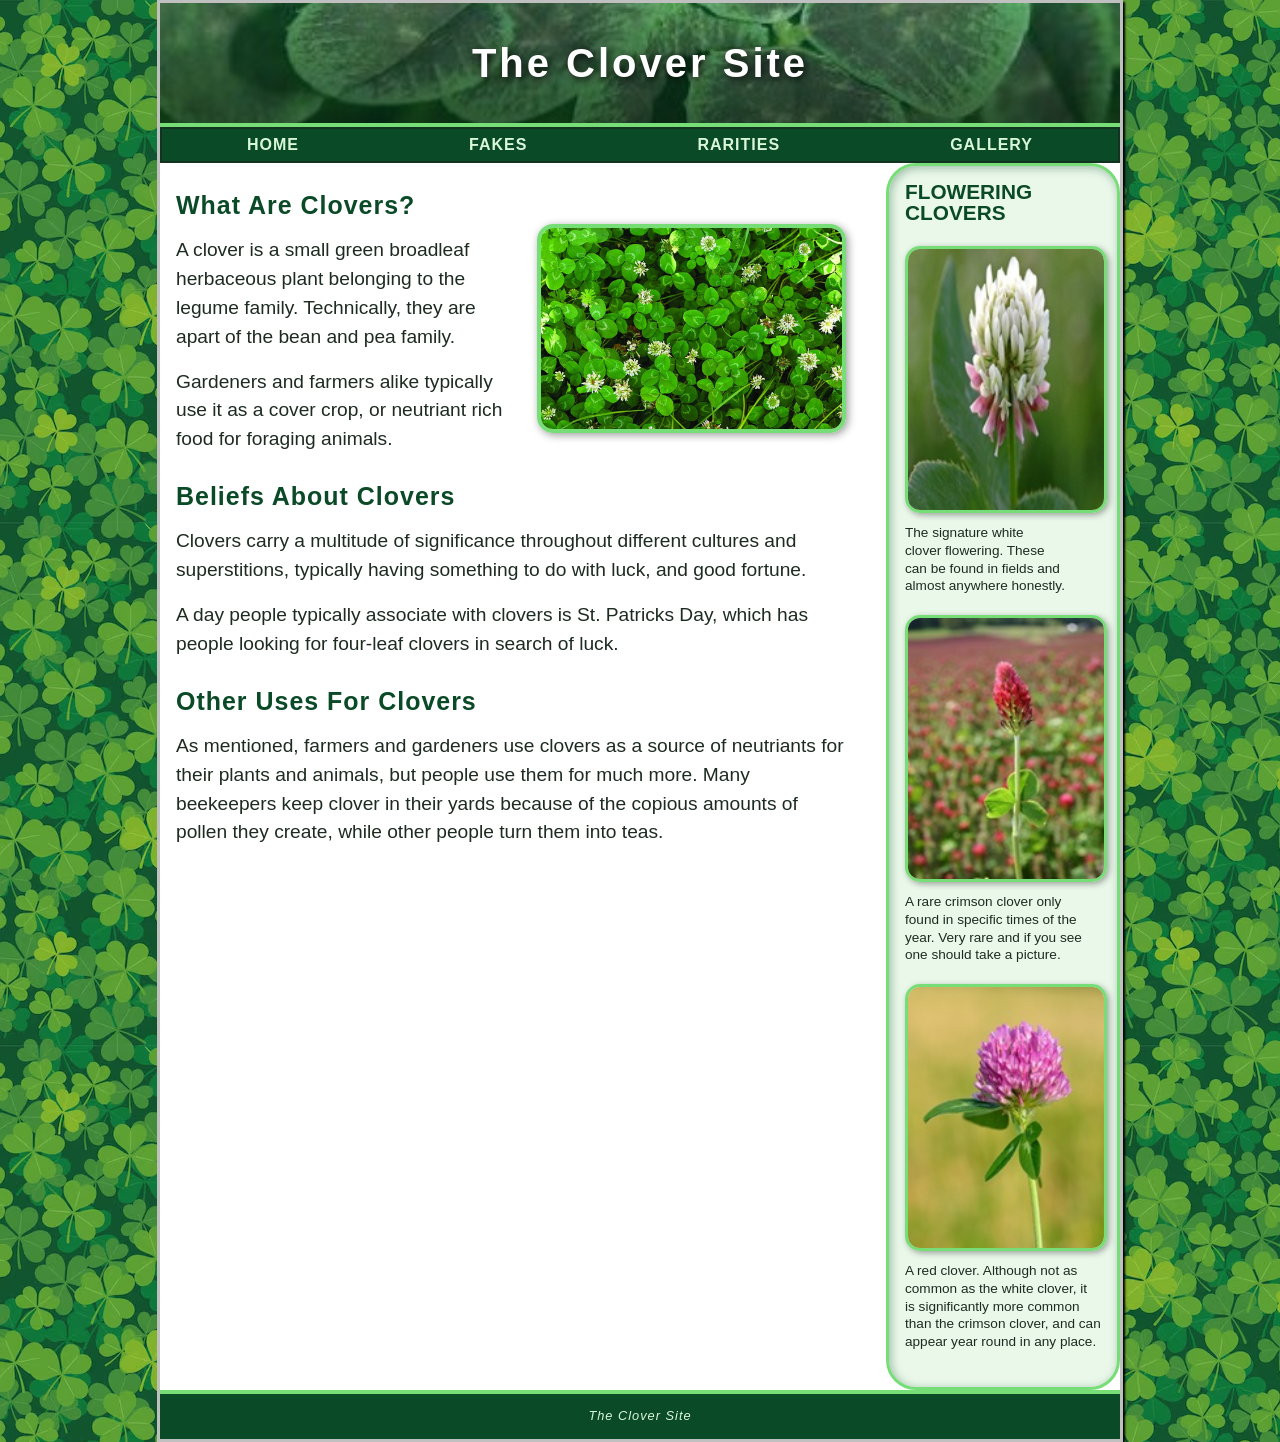
<file: index.html>
<!DOCTYPE html>
<html lang="en">
<head>
  <meta charset="UTF-8">
  <meta name="viewport" content="width=device-width, initial-scale=1.0">
  <title>The Clover Site</title>
  <link rel="stylesheet" href="reset.css">
  <link rel="stylesheet" href="main.css">
</head>


<body>
  <div class="wrapper">
  <header>
    <h1>The Clover Site</h1>
  </header>


  <nav>
    <ul>
    <li><a href="index.html">Home</a></li>
    <li><a href="fakes.html">Fakes</a></li>
    <li><a href="rarities.html">Rarities</a></li>
    <li><a href="gallery.html">Gallery</a></li>
    </ul>
  </nav>

  <main>
    <section class="left-column">
      <h2>What Are Clovers?</h2>
      <img src="images/cloverfield.png" alt="Field of clovers" class="pic-right">
      <p>A clover is a small green broadleaf herbaceous plant belonging to the legume family. Technically, they are apart of the bean and pea family.</p>
      <p>Gardeners and farmers alike typically use it as a cover crop, or neutriant rich food for foraging animals.</p>
      <h2>Beliefs About Clovers</h2>
      <p>Clovers carry a multitude of significance throughout different cultures and superstitions, typically having something to do with luck, and good fortune.</p>
      <p>A day people typically associate with clovers is St. Patricks Day, which has people looking for four-leaf clovers in search of luck.</p>
      <h2>Other Uses For Clovers</h2>
      <p>As mentioned, farmers and gardeners use clovers as a source of neutriants for their plants and animals, but people use them for much more. Many beekeepers keep clover in their yards because of the copious amounts of pollen they create, while other people turn them into teas.</p>
    </section>
  
  
  
  
  
  
    <section class="right-column">
      <h2>Flowering Clovers</h2>
      <figure>
        <img src="images/white-clover_800.jpg" alt="White Flowering Clover">
        <figcaption> The signature white clover flowering. These can be found in fields and almost anywhere honestly.</figcaption>
      </figure>
      
      <figure>
        <img src="images/crimsonclover.jpg" alt="Crimson Clover">
        <figcaption> A rare crimson clover only found in specific times of the year. Very rare and if you see one should take a picture.</figcaption>
      </figure>

      <figure>
        <img src="images/redclover.jpg" alt="Red Clover">
        <figcaption> A red clover. Although not as common as the white clover, it is significantly more common than the crimson clover, and can appear year round in any place.</figcaption>
      </figure>
    </section>
  
  
  
  </main>
  <footer>
    <small>The Clover Site</small>
  </footer>
  </div>

</body>
</html>
</file>
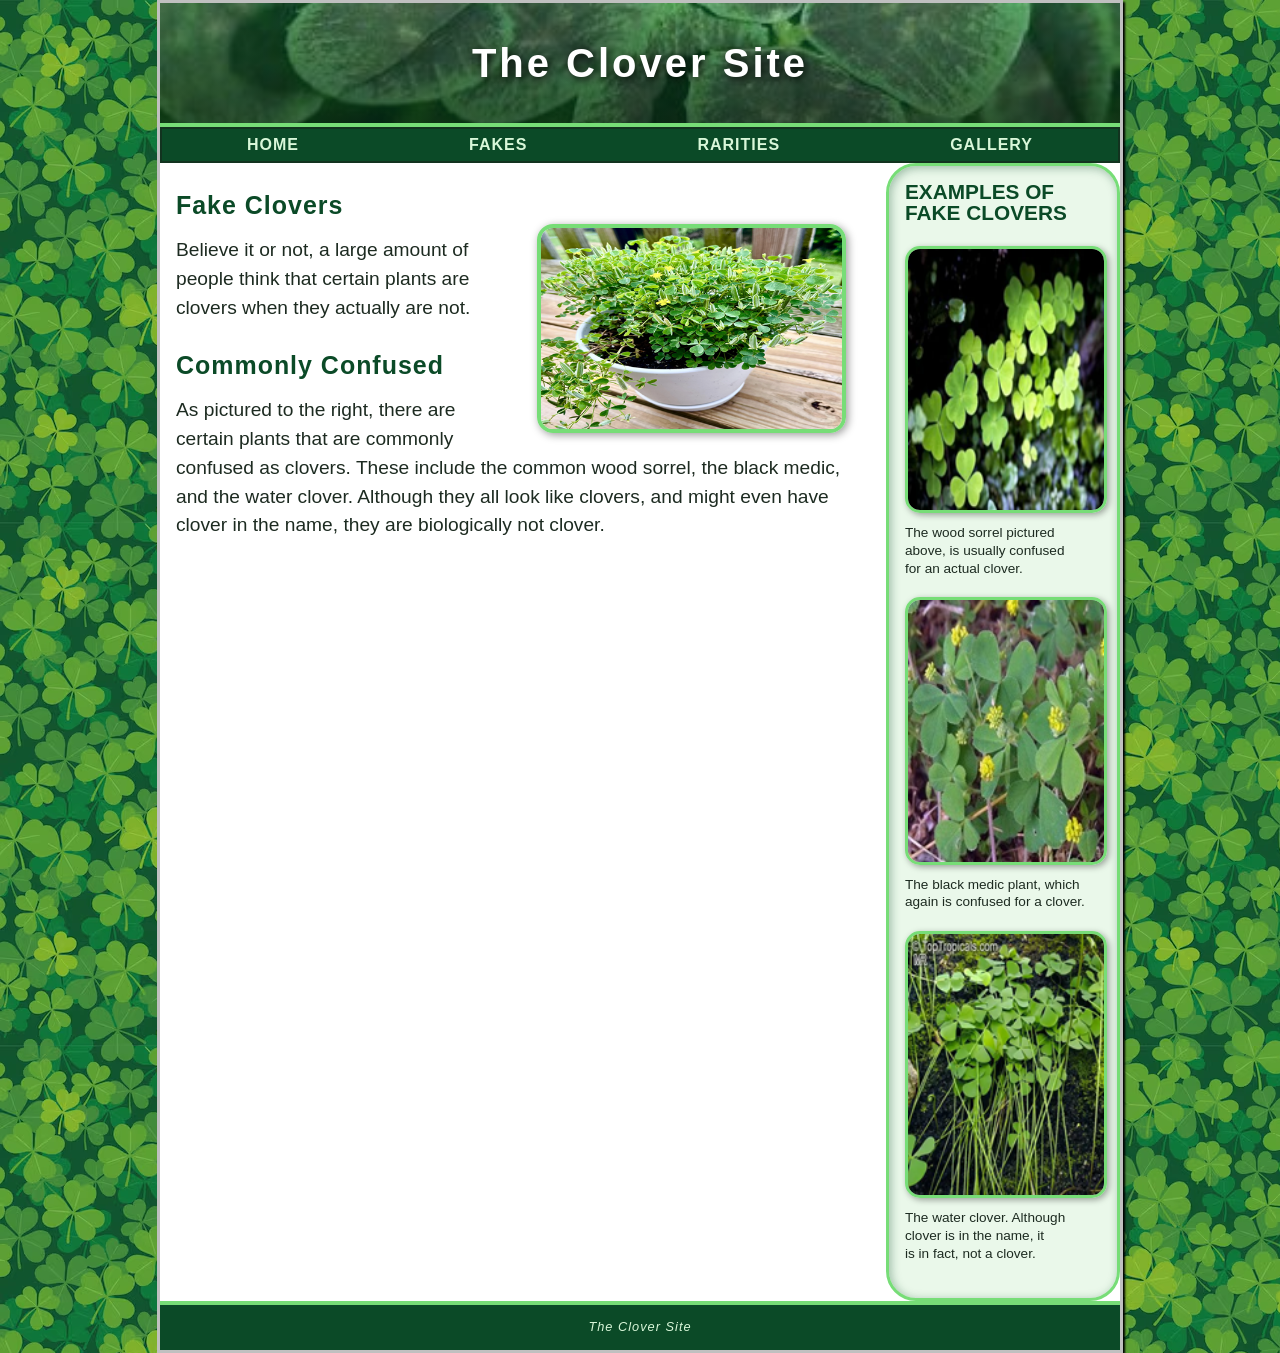
<file: fakes.html>
<!DOCTYPE html>
<html lang="en">
<head>
  <meta charset="UTF-8">
  <meta name="viewport" content="width=device-width, initial-scale=1.0">
  <title>The Clover Site</title>
  <link rel="stylesheet" href="reset.css">
  <link rel="stylesheet" href="main.css">
</head>


<body>
  <div class="wrapper">
  <header>
    <h1>The Clover Site</h1>
  </header>


  <nav>
    <ul>
    <li><a href="index.html">Home</a></li>
    <li><a href="fakes.html">Fakes</a></li>
    <li><a href="rarities.html">Rarities</a></li>
    <li><a href="gallery.html">Gallery</a></li>
    </ul>
  </nav>

  <main>
    <section class="left-column">
      <h2>Fake Clovers</h2>
      <img src="images/woodsorrelpot.png" alt="Field of clovers" class="pic-right">
      <p>Believe it or not, a large amount of people think that certain plants are clovers when they actually are not.</p>
      <h2>Commonly Confused</h2>
      <p>As pictured to the right, there are certain plants that are commonly confused as clovers. These include the common wood sorrel, the black medic, and the water clover. Although they all look like clovers, and might even have clover in the name, they are biologically not clover.</p>
    </section>
  
  
  
  
  
  
    <section class="right-column">
      <h2>Examples of Fake Clovers</h2>
      <figure>
        <img src="images/woodsorrel.png" alt="Wood Sorrel">
        <figcaption> The wood sorrel pictured above, is usually confused for an actual clover.</figcaption>
      </figure>
      
      <figure>
        <img src="images/blackmedic.jpg" alt="Black Medic">
        <figcaption> The black medic plant, which again is confused for a clover.</figcaption>
      </figure>

      <figure>
        <img src="images/waterclover.png" alt="Water Clover">
        <figcaption> The water clover. Although clover is in the name, it is in fact, not a clover.</figcaption>
      </figure>
    </section>
  
  
  
  </main>
  <footer>
    <small>The Clover Site</small>
  </footer>
  </div>

</body>
</html>
</file>
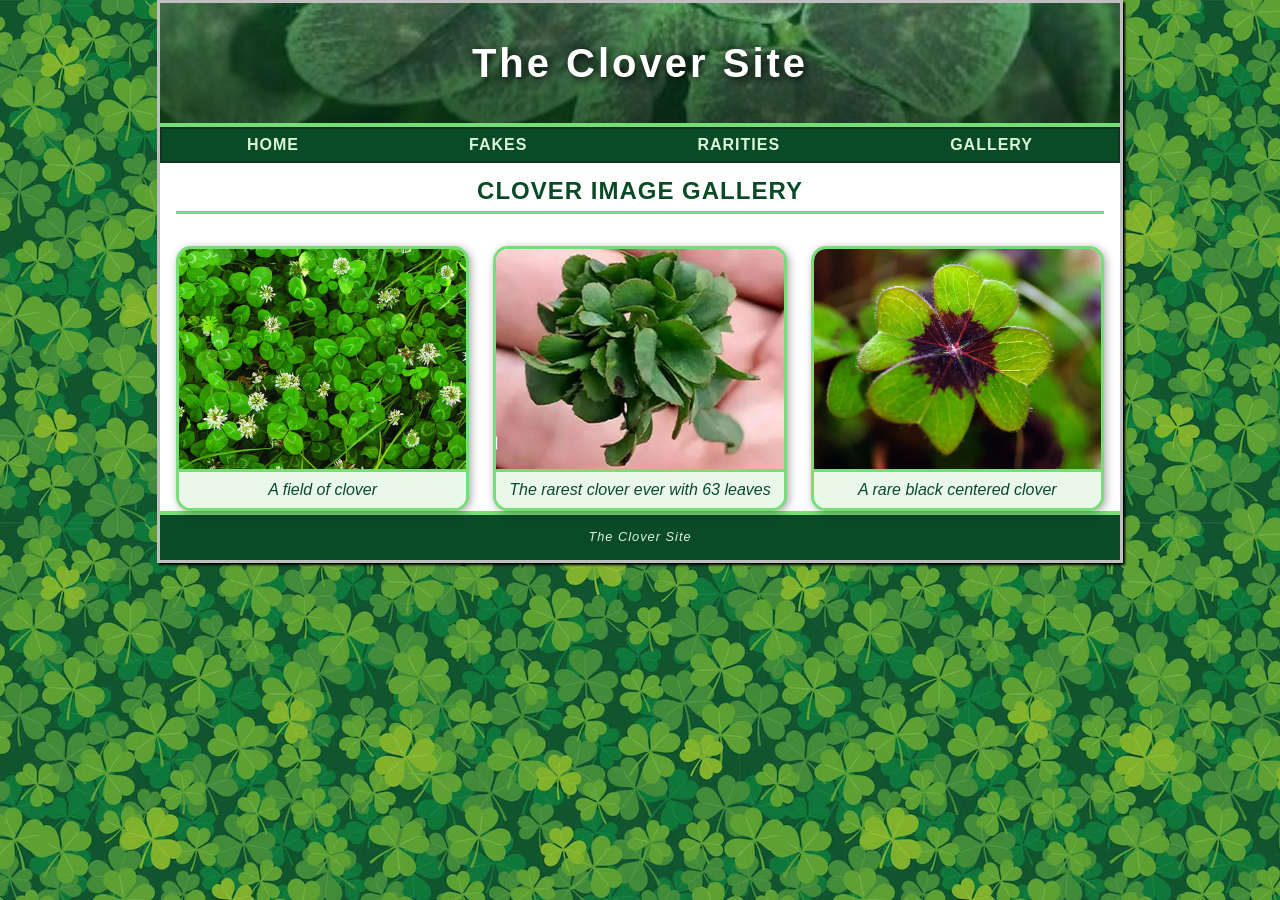
<file: gallery.html>
<!DOCTYPE html>
<html lang="en">
<head>
  <meta charset="UTF-8">
  <meta name="viewport" content="width=device-width, initial-scale=1.0">
  <title>The Clover Site</title>
  <link rel="stylesheet" href="reset.css">
  <link rel="stylesheet" href="main.css">
</head>


<body>
  <div class="wrapper">
  <header>
    <h1>The Clover Site</h1>
  </header>


  <nav>
    <ul>
    <li><a href="index.html">Home</a></li>
    <li><a href="fakes.html">Fakes</a></li>
    <li><a href="rarities.html">Rarities</a></li>
    <li><a href="gallery.html">Gallery</a></li>
    </ul>
  </nav>

  <main>
    <section class="gallery">
    <h2 class="galleryh1">Clover Image Gallery</h2>
      <figure>
        <img src="images/cloverfield.png" alt="Field of Clovers">
        <figcaption>A field of clover</figcaption>
      </figure>
      
      <figure>
        <img src="images/rarestclover.jpg" alt="The Rarest Clover">
        <figcaption>The rarest clover ever with 63 leaves </figcaption>
      </figure>

      <figure>
        <img src="images/fakeclover.jpg" alt="Fake Four Leaf">
        <figcaption>A rare black centered clover </figcaption>
      </figure>
    </section>
  
  
  
  
  
  
    
  
  </main>
  <footer>
    <small>The Clover Site</small>
  </footer>
  </div>

</body>
</html>
</file>
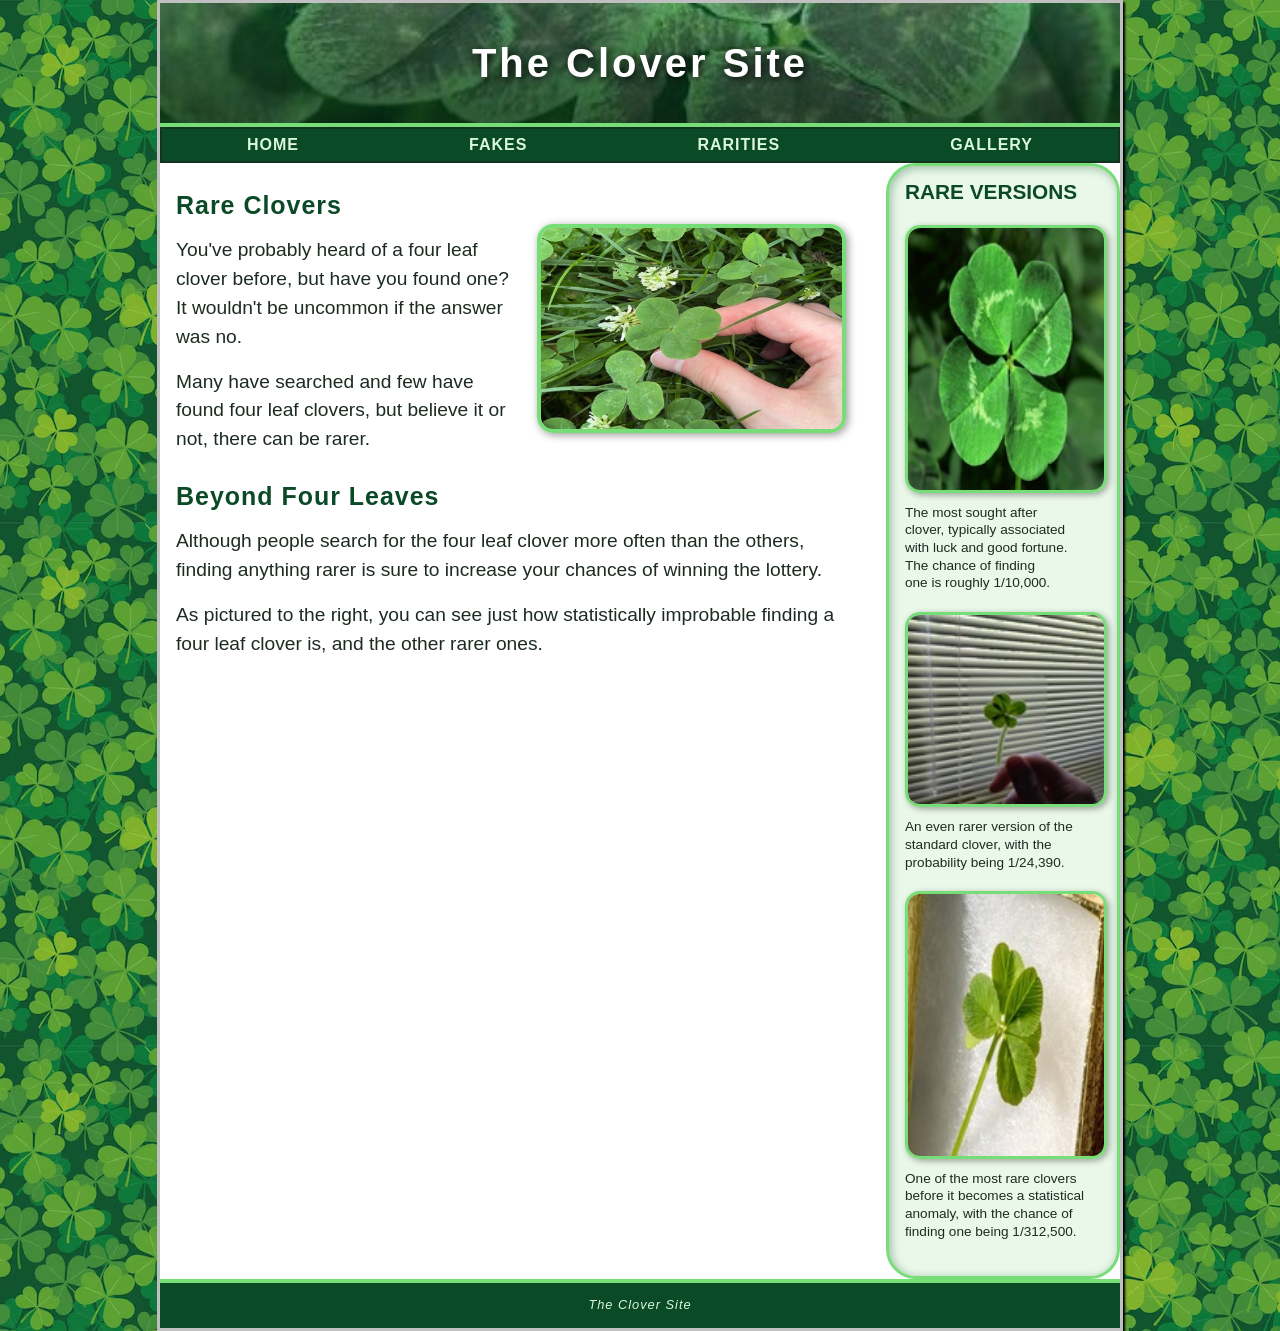
<file: rarities.html>
<!DOCTYPE html>
<html lang="en">
<head>
  <meta charset="UTF-8">
  <meta name="viewport" content="width=device-width, initial-scale=1.0">
  <title>The Clover Site</title>
  <link rel="stylesheet" href="reset.css">
  <link rel="stylesheet" href="main.css">
</head>


<body>
  <div class="wrapper">
  <header>
    <h1>The Clover Site</h1>
  </header>


  <nav>
    <ul>
    <li><a href="index.html">Home</a></li>
    <li><a href="fakes.html">Fakes</a></li>
    <li><a href="rarities.html">Rarities</a></li>
    <li><a href="gallery.html">Gallery</a></li>
    </ul>
  </nav>

  <main>
    <section class="left-column">
      <h2>Rare Clovers</h2>
      <img src="images/fourleaf.jpg" alt="Field of clovers" class="pic-right">
      <p>You've probably heard of a four leaf clover before, but have you found one? It wouldn't be uncommon if the answer was no.</p>
      <p>Many have searched and few have found four leaf clovers, but believe it or not, there can be rarer.</p>
      <h2>Beyond Four Leaves</h2>
      <p>Although people search for the four leaf clover more often than the others, finding anything rarer is sure to increase your chances of winning the lottery.</p>
      <p>As pictured to the right, you can see just how statistically improbable finding a four leaf clover is, and the other rarer ones.</p>
      
    </section>
  
  
  
  
  
  
    <section class="right-column">
      <h2>Rare Versions</h2>
      <figure>
        <img src="images/fourleafclover.jpg" alt="Four Leaf Clover">
        <figcaption> The most sought after clover, typically associated with luck and good fortune. The chance of finding one is roughly 1/10,000.</figcaption>
      </figure>
      
      <figure>
        <img src="images/5leafclover.jpg" alt="Five Leaf Clover">
        <figcaption> An even rarer version of the standard clover, with the probability being 1/24,390. </figcaption>
      </figure>

      <figure>
        <img src="images/6leaf.jpg" alt="Red Clover">
        <figcaption> One of the most rare clovers before it becomes a statistical anomaly, with the chance of finding one being 1/312,500.</figcaption>
      </figure>
    </section>
  
  
  
  </main>
  <footer>
    <small>The Clover Site</small>
  </footer>
  </div>

</body>
</html>
</file>
<file: main.css>
body {
  font-family: 'Lucida Sans', 'Lucida Sans Regular', 'Lucida Grande', 'Lucida Sans Unicode', Geneva, Verdana, sans-serif;
  background-color: #0A7B3E ;
  background-image: url(images/cloverbackground.avif);
}

.wrapper {
  background-color: white;
  width: 960px;
  margin: 0 auto;
  border: solid silver;
  box-shadow: 2px 2px 2px black;
}

header {
  background-image: linear-gradient(rgba(10,123,62,0.4),rgba(6,50,25,0.7)), url(images/cloverheader.jpg);
  background-size: cover;
  background-position: center;
  padding: 40px 20px;
  text-align: center;
  border-bottom: 4px solid #77DD77;
}

header h1 {
  font-size: 250%;
  letter-spacing: 3px;
  color: white;
  text-shadow: 2px 2px 10px black;
  margin: 0;
}

nav {
  background-color: #0b4a27;
  text-transform: uppercase;
  letter-spacing: 1px;
  border: 2px solid #12331f;
}

nav ul {
  display: flex;
  justify-content: space-around;
  flex-wrap: wrap;
  margin: 0;
  padding: 0;
}

nav li {
  list-style-type: none;
  padding: 0.5rem;
}

nav a{
  color: #d9f7d9;
  font-weight: bold;
  text-decoration: none;
  padding: .6rem 1.5rem;
  border-radius: 2rem;
}

nav a:hover, nav a.active {
  background-color: #77DD77;
  color: #0b4a27;
}

main {
  display: grid;
  grid-template-columns: 3fr 1fr;
  gap: 1.5rem;
  padding: 1.5rem, 1.5rem 1.5rem;
  align-items: start;
}

.left-column {
  color: #1d2b21;
  font-size: 120%;
  line-height: 1.5;
  padding: 0 1rem;
}

.left-column h2 {
  font-size: 130%;
  color: #0b4a27;
  text-transform: uppdercase;
  letter-spacing: 1px;
  border-bottom: .4rem;
  margin-top: 1.5rem;
}

.left-column p {
  margin: .75rem 0 1rem;
}

.pic-right {
  float: right;
  max-width: 45%;
  margin: 0 0 1rem 1.5rem;
  border: 4px solid #77dd77;
  border-radius: 1rem;
  box-shadow: 2px 2px 8px rgba(0,0,0,0.4);
}

.right-column {
  background-color: #eaf8ea;
  border: 3px solid #77dd77;
  border-radius: 30px;
  box-shadow: inset 2px 2px 10px rgba(11, 74, 39, 0.35);
  padding: 1rem;
  text-align: wrap;
  text-wrap: balance; 
}

.right-column h2 {
  font-size: 130%;
  color: #0b4a27;
  text-transform: uppercase;
  letter-spacing: 3px solid #77dd77;
  padding-bottom: .4rem;
  margin: 0 0 1rem;
}

.right-column figure {
  margin: 0 0 1.25rem;
}

.right-column figcaption {
  margin-top: .5rem;
  font-size: 85%;
  line-height: 1.3;
  color: #1d2b21;
}

.right-column img {
  width: 100%;
  border: 3px solid #77DD77;
  border-radius: 15px;
  box-shadow: 2px 2px 6px rgba(0,0,0,0.35);
}

footer {
  clear: both;
  background-color: #0b4a27;
  border-top: 4px solid #77DD77;
  padding: 1rem;
  text-align: center;
  letter-spacing: 1px;
  color: #d9f7d9;
  font-size: 80%;
  font-style: italic;
}

img {
  max-width: 100%;
}

.gallery {
grid-column: 1/-1;
  display: grid;
  grid-template-columns: repeat(auto-fit, minmax(220px,1fr));
  gap: 1.5rem;
  padding: 0 1rem;
}


.gallery figure {
  margin: 0;
  text-align: center;
  background-color: white;
  border: 3px solid #77DD77;
  border-radius: 15px;
  overflow: hidden;
  box-shadow: 2px 2px 8px rgba(0,0,0,0.35);
  
}

.gallery img {
  display: block;
  width: 100%;
  height: 220px;
  object-fit: cover;
}

.gallery figcaption {
  background-color: #eaf8ea;
  color: #0b4a27;
  border-top: 3px solid #77dd77;
  text-align: center;
  padding: 10px;
  font-size: 16px;
  font-style: italic;
}

.galleryh1 {
  grid-column: 1/-1;
  font-size: 150%;
  color: #0b4a27;
  text-transform: uppercase;
  letter-spacing: 1px;
  text-align: center;
  border-bottom: 3px solid #77DD77;
  padding-bottom: 0.5rem;
  margin: 1rem 0 .5rem;
}
</file>
